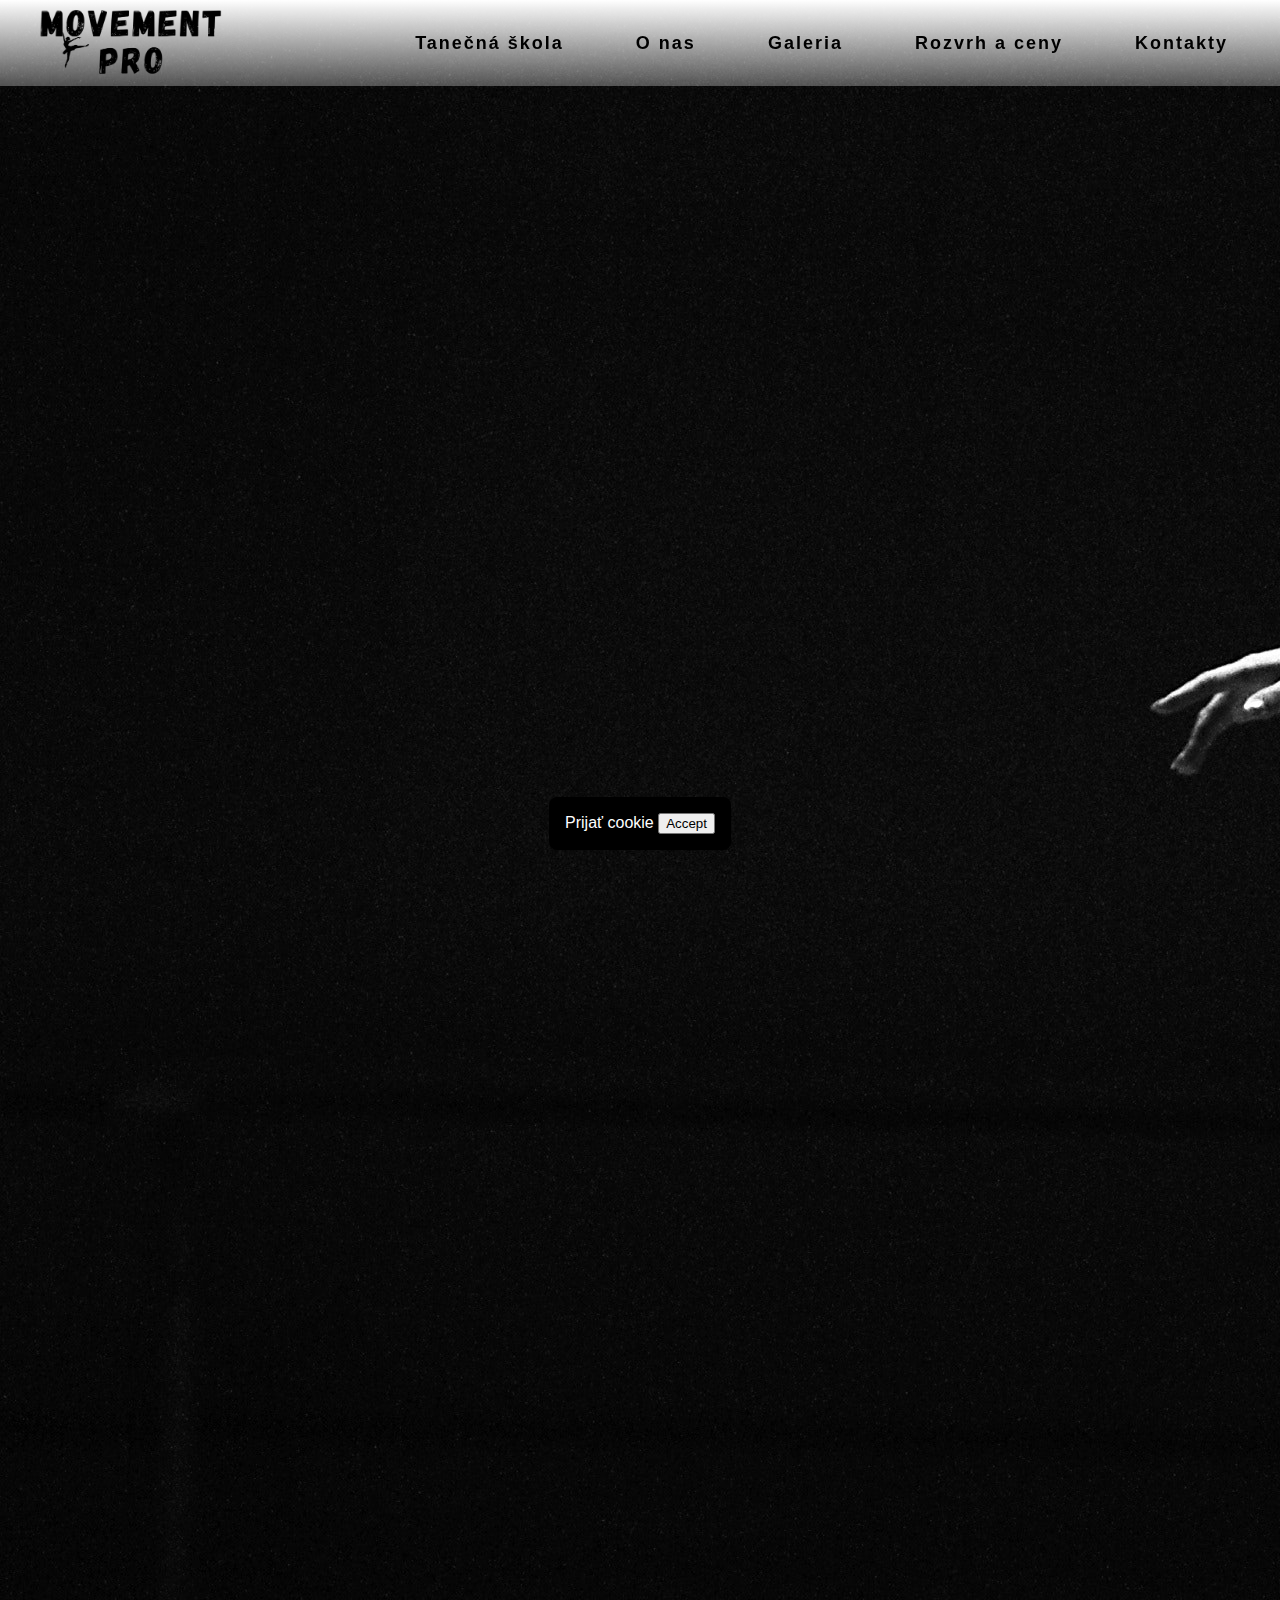
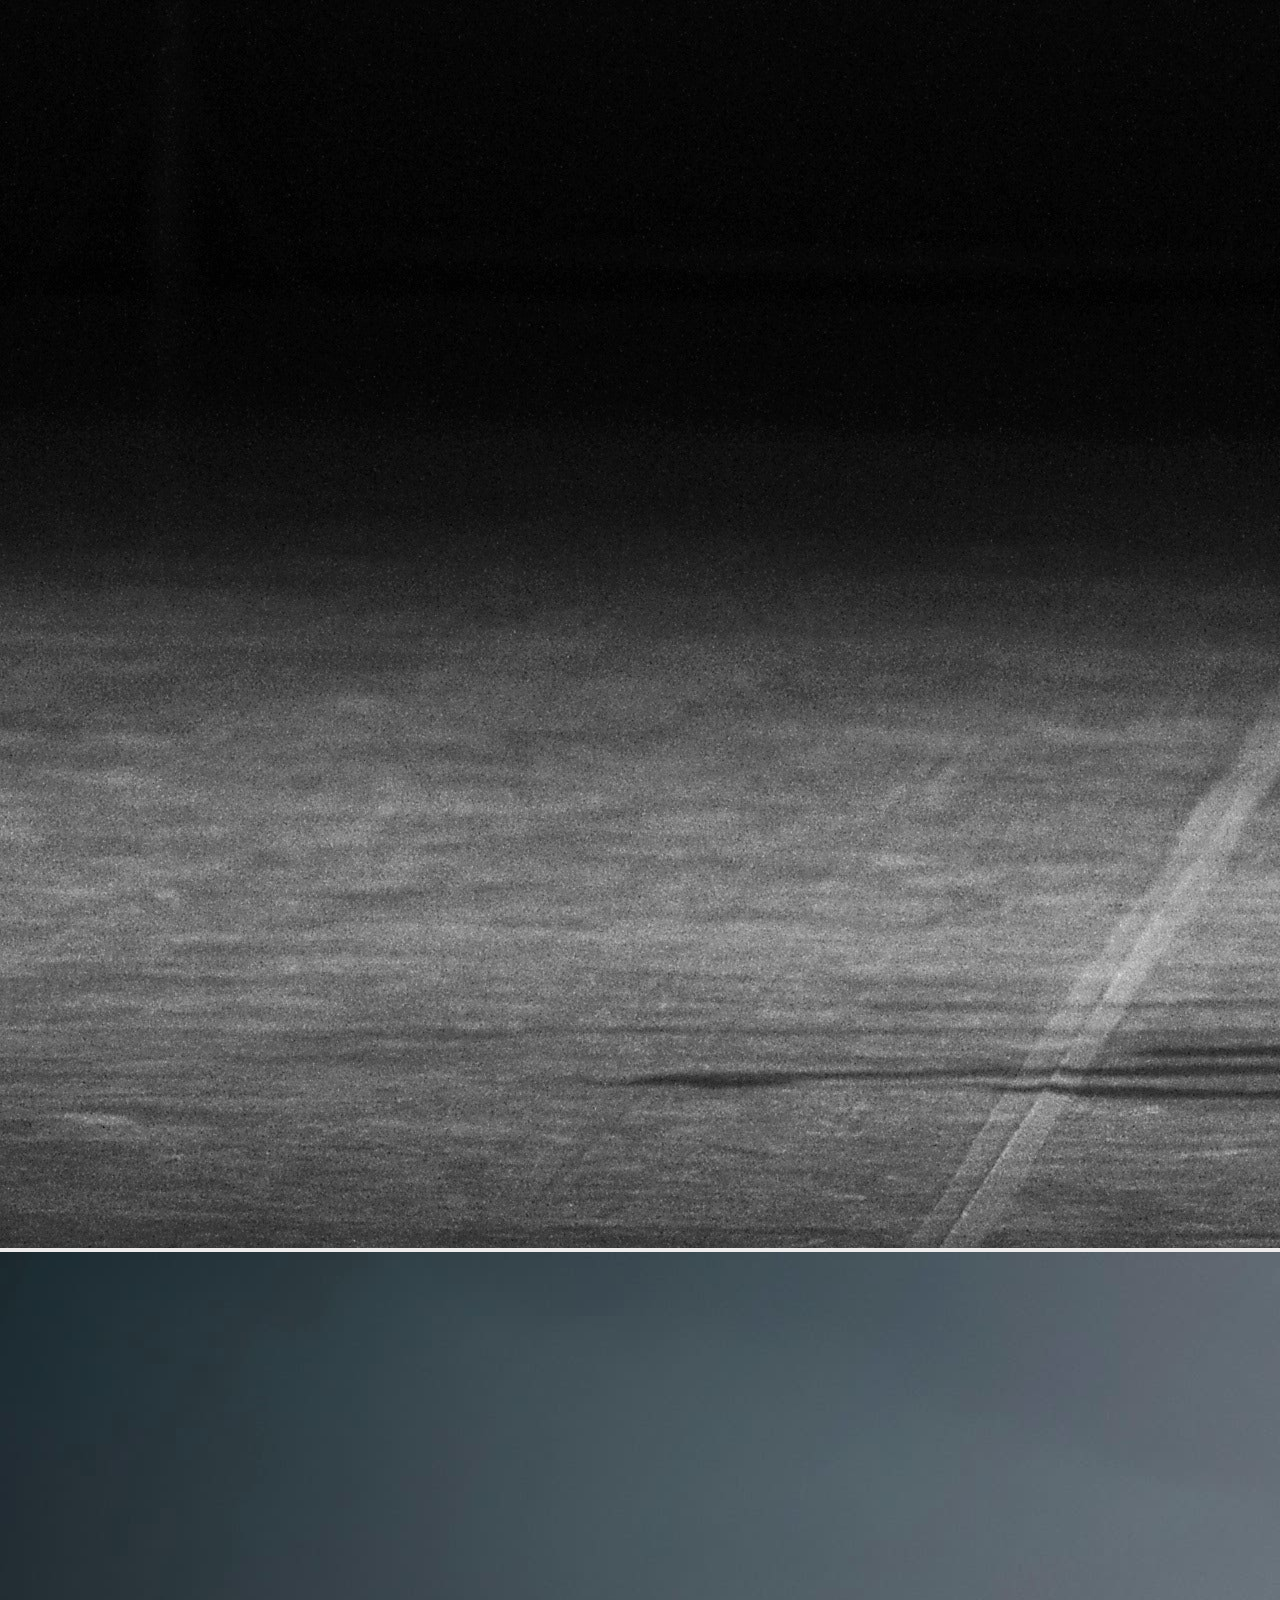
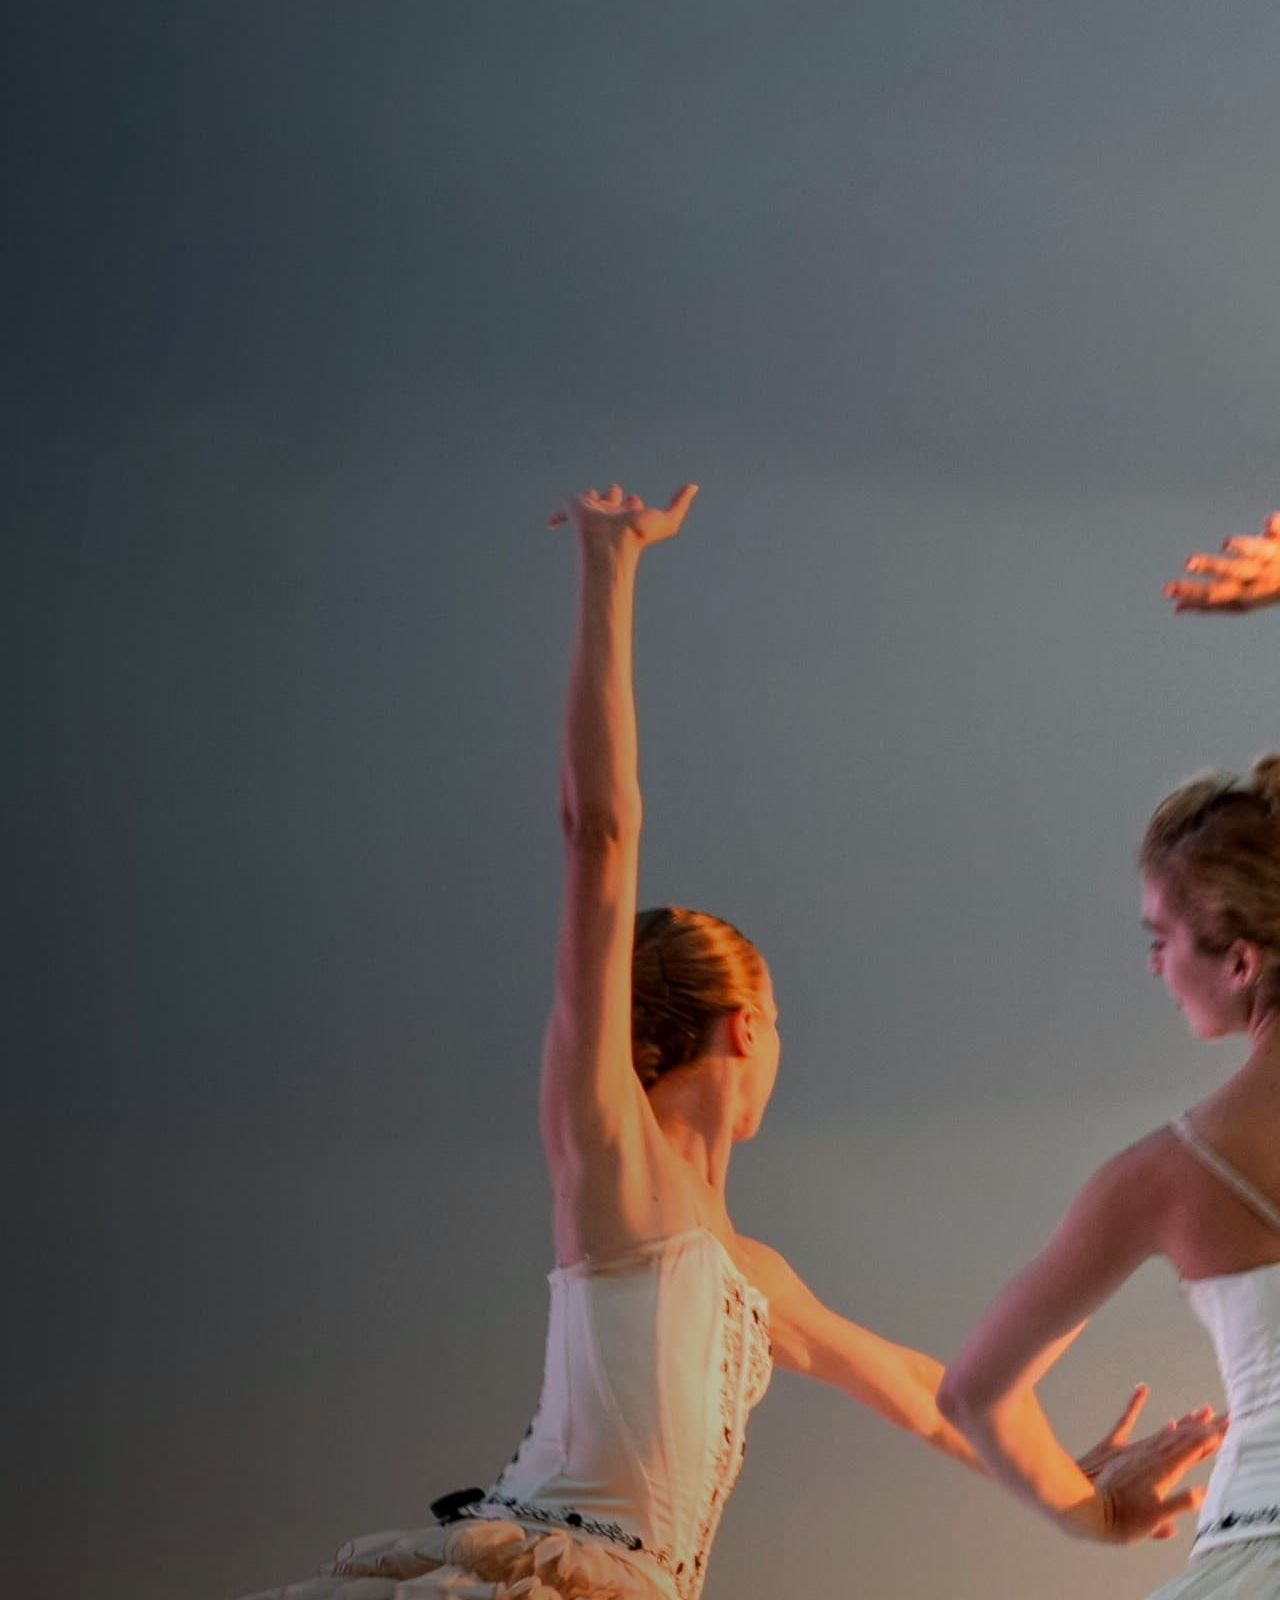
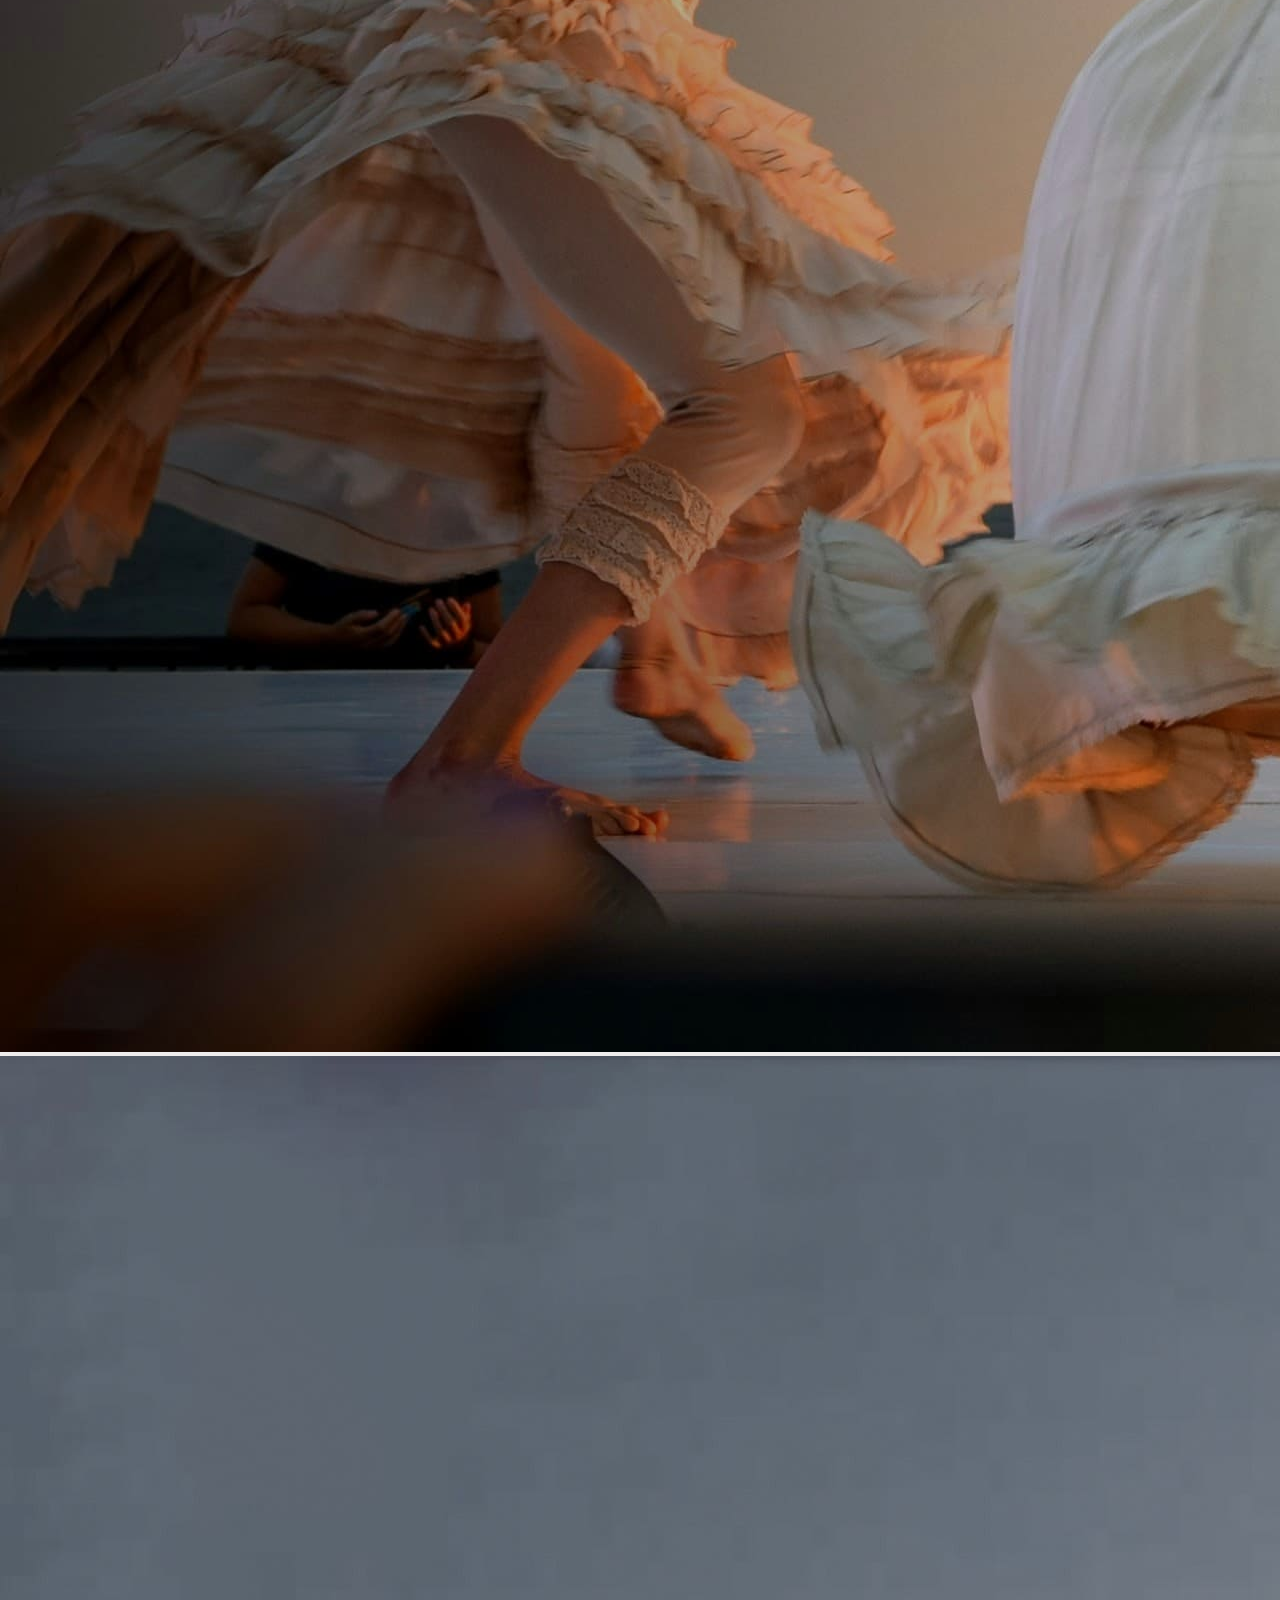
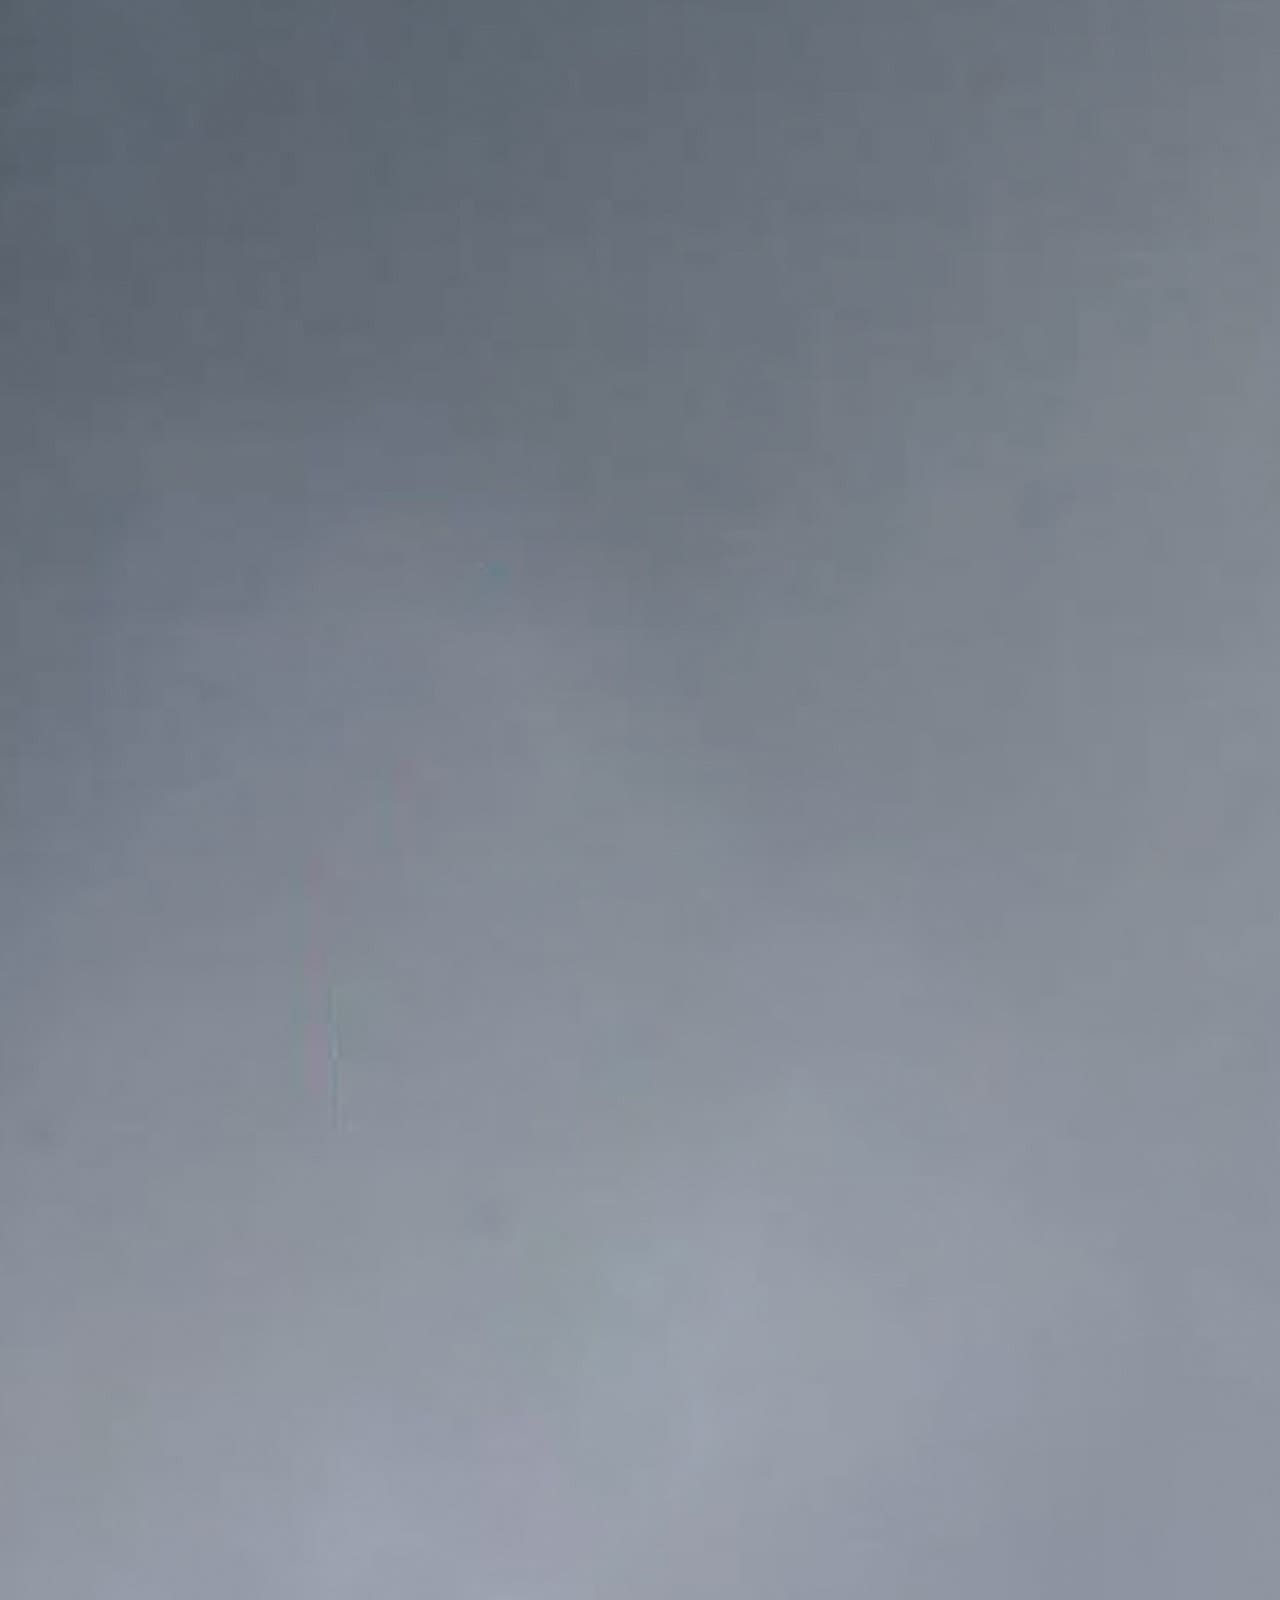
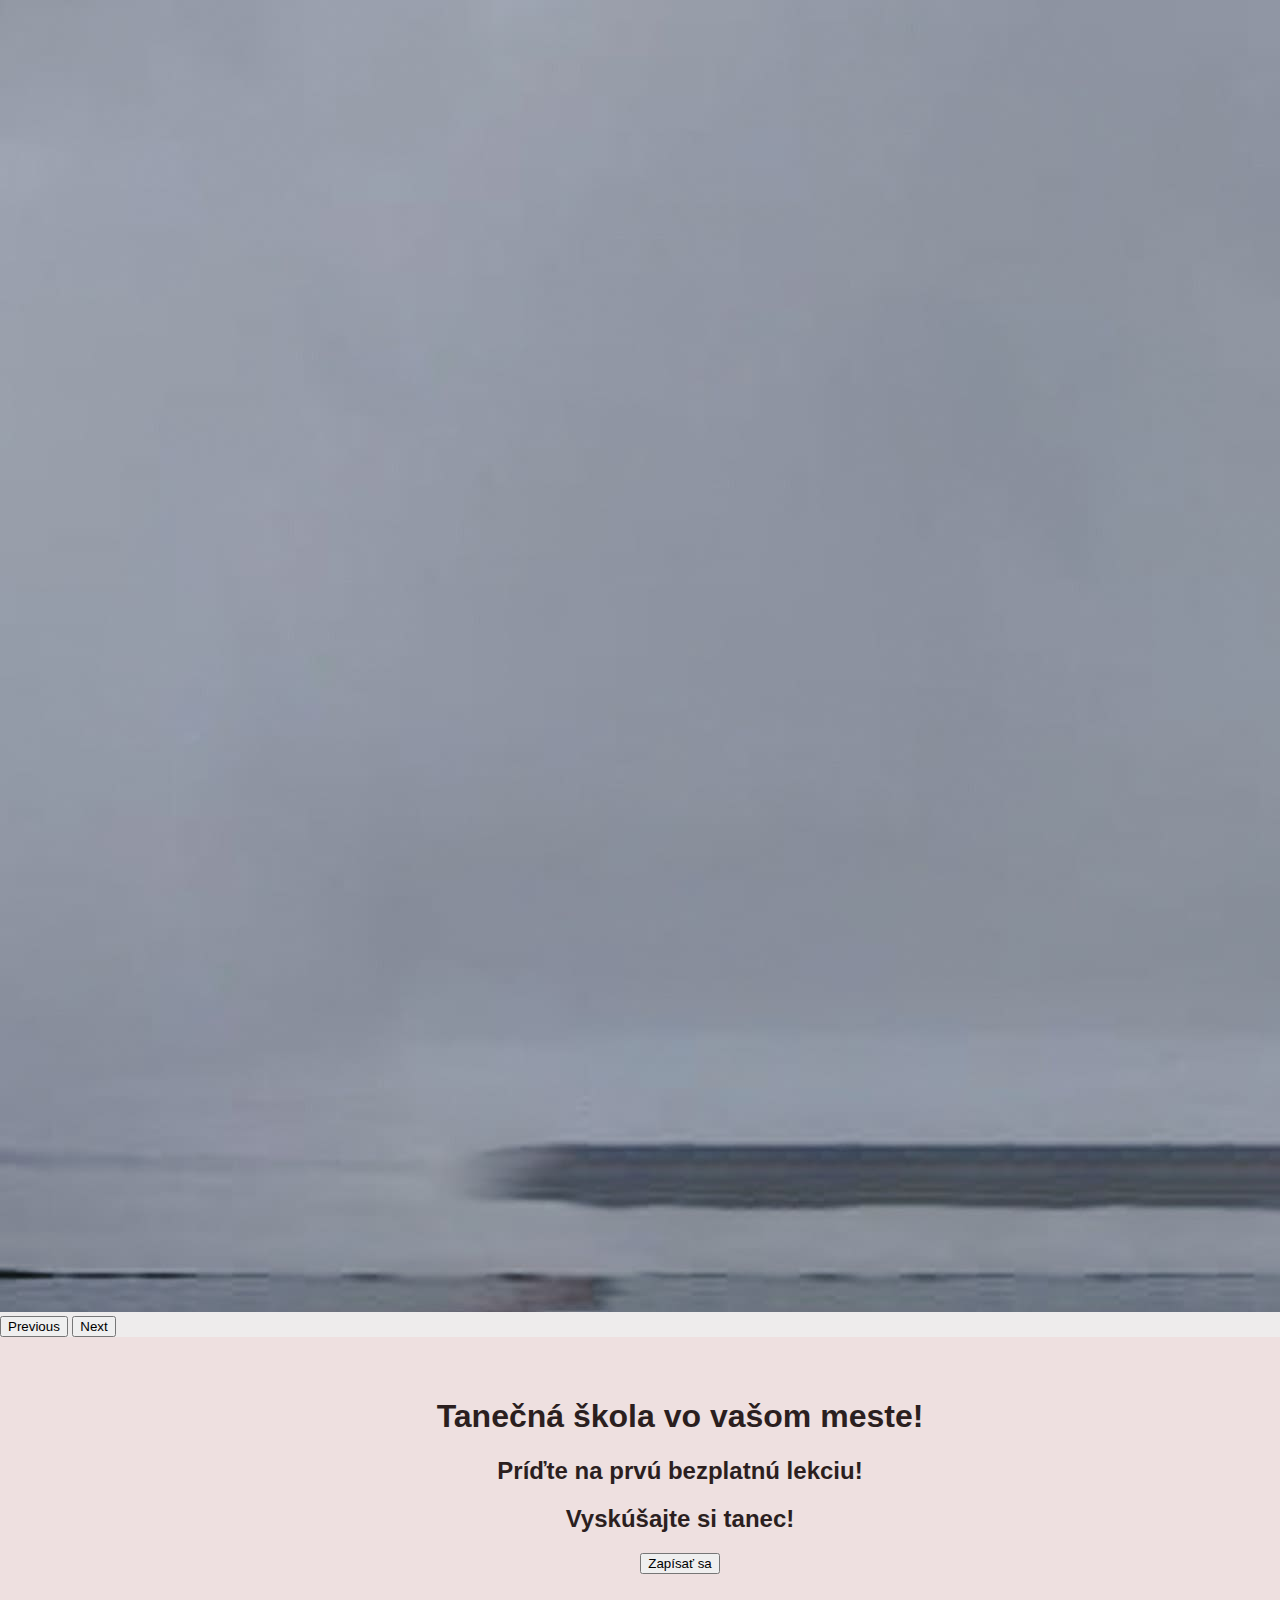
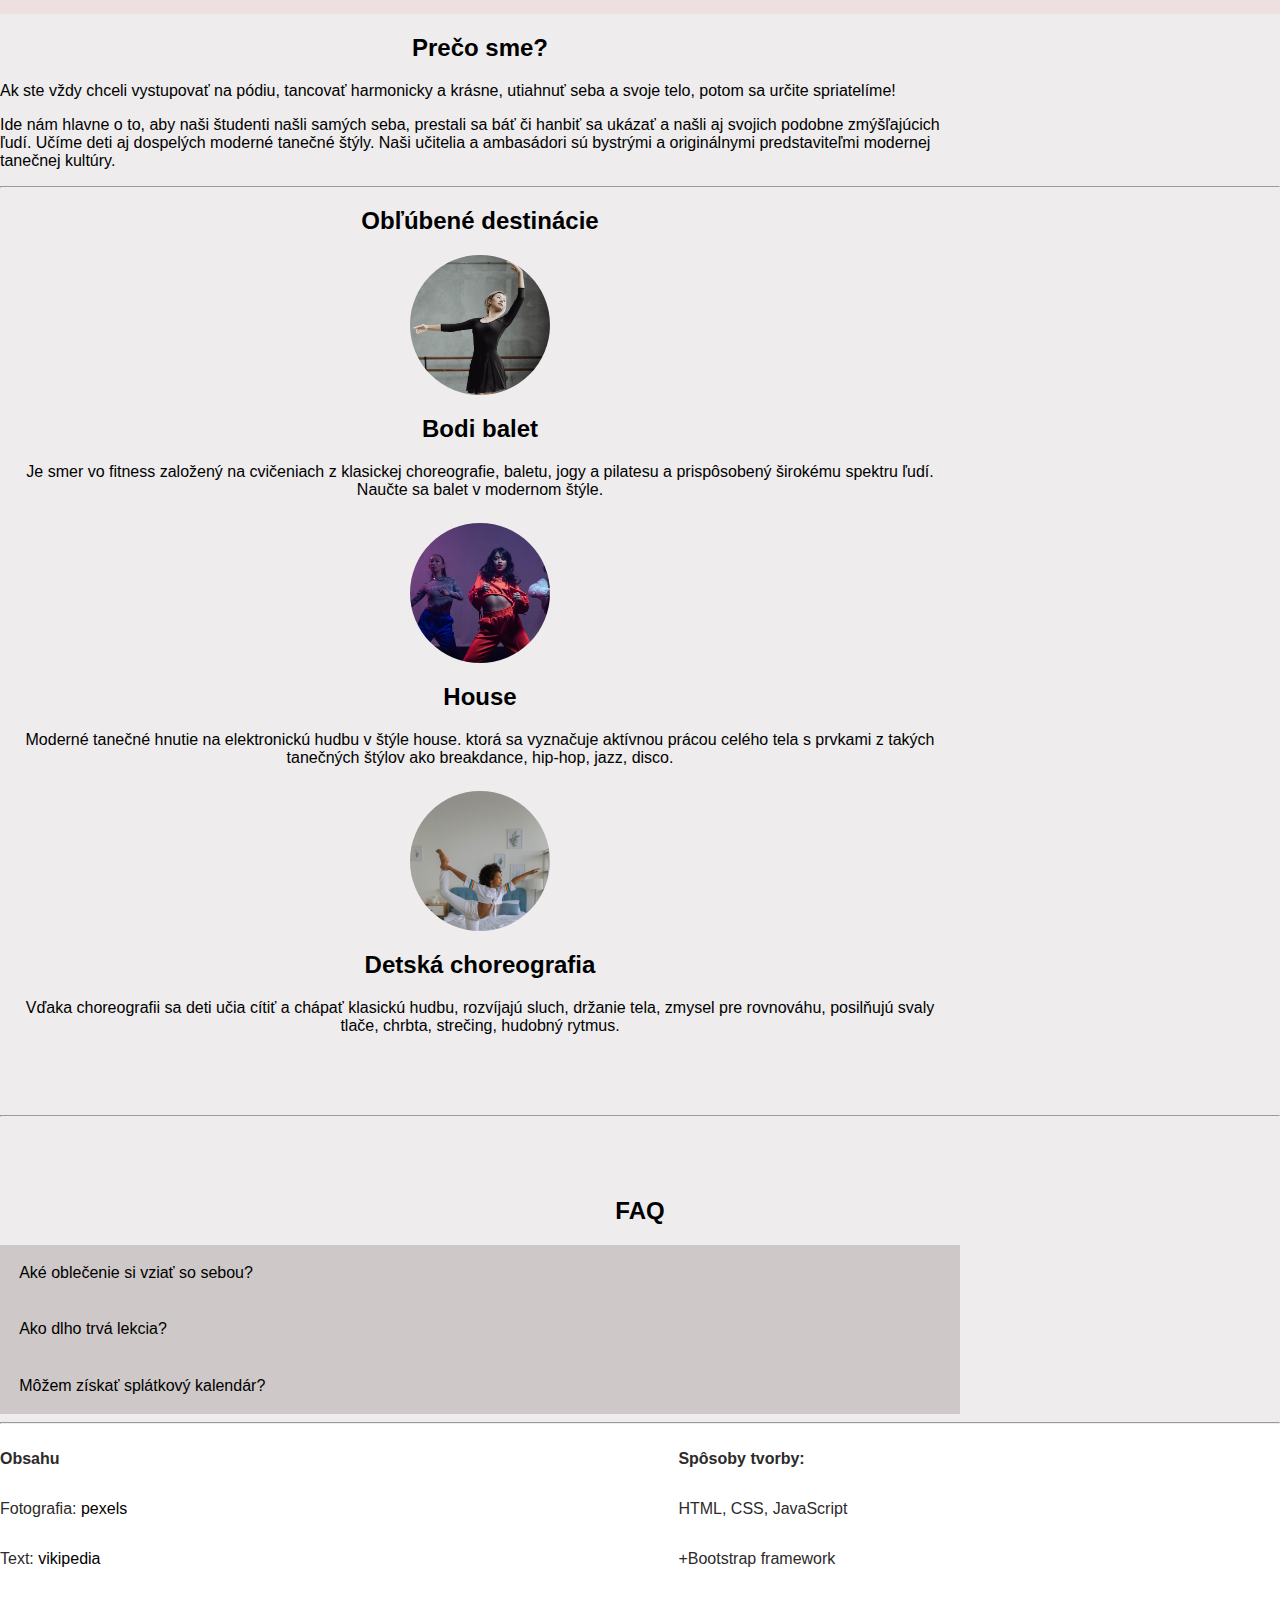
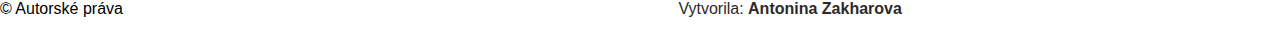
<file: index.html>
<!DOCTYPE html>
<html lang="en">

<head>
  <meta charset="UTF-8">
  <meta http-equiv="X-UA-Compatible" content="IE=edge">
  <meta name="viewport" content="width=device-width, initial-scale=1.0">
  <link rel="stylesheet" href="css/style.css">
  <link href="https://cdn.jsdelivr.net/npm/bootstrap@5.0.2/dist/css/bootstrap.min.css" rel="stylesheet" integrity="sha384-EVSTQN3/azprG1Anm3QDgpJLIm9Nao0Yz1ztcQTwFspd3yD65VohhpuuCOmLASjC" crossorigin="anonymous">
  <title>Tanecna skola</title>
</head>
<body class="body">

  <!--Menu/Hamburger-->
  <header>
  <nav class="top-menu">
    <div class="mobile-menu" id="mobile-menu">
      <input id="menu-toggle" type="checkbox" />
      <label class='menu-button-container' for="menu-toggle">
        <div class='menu-button'></div>
      </label>
      <a class="navbar-logo navbar-logo-mobile" href="index.html"><img src="img/cplogo-PhotoRoom - Copy.png" ></a>
      <ul class="menu-main-mobile">
        <li class="raw_menu"><a href="index.html">Tanečná škola</a></li>
        <li class="raw_menu"><a href="o-nas.html">O nas</a></li>
        <li class="right-item"><a href="galeria.html">Galeria</a></li>
        <li class="raw_menu"><a href="time_a_price.html">Rozvrh a ceny</a></li>
        <li class="raw_menu"><a href="kontakt.html">Kontakty</a></li>
      </ul>
    </div>
  </nav>
  </header>

  
  <main class="main">
    <!-- Caurosel -->
    <section>
      <div id="carouselExampleFade" class="carousel slide carousel-fade" data-bs-ride="carousel">
        <div class="carousel-inner">
          <div class="carousel-item active">
            <img src="img/pexels-pixabay-209948.jpg" class="d-block w-100">
          </div>
          <div class="carousel-item">
            <img src="img/pexels-tim-gouw-175658.jpg" class="d-block w-100">
          </div>
          <div class="carousel-item">
            <img src="img/pexels-yogendra-singh-1701202.jpg" class="d-block w-100">
          </div>
        </div>
        <button class="carousel-control-prev" type="button" data-bs-target="#carouselExampleFade" data-bs-slide="prev">
          <span class="carousel-control-prev-icon" aria-hidden="true"></span>
          <span class="visually-hidden">Previous</span>
        </button>
        <button class="carousel-control-next" type="button" data-bs-target="#carouselExampleFade" data-bs-slide="next">
          <span class="carousel-control-next-icon" aria-hidden="true"></span>
          <span class="visually-hidden">Next</span>
        </button>
      </div>
    </section>
    
    <section class="sel1">
      <div class="ft">
        <h1 class="h1">Tanečná škola vo vašom meste!</h1>
        <h2>Príďte na prvú bezplatnú lekciu!</h2>
        <h2>Vyskúšajte si tanec!</h2>
        <!-- Tlačidlo s preklikom na inú stránku -->
        <button type="button" id="btn" class="btn btn-secondary btn-lg">
        <!-- Alert -->
        <a href="kontakt.html" class="zapis" onclick="myFunction()">Zapísať sa</a></button>
      </div>
    </section>
    <section class="py-5 text-center container">
      <div class="col-lg-6 col-md-8 mx-auto">
        <h2 class="fw-light">Prečo sme?</h2>
        <p class="lead">Ak ste vždy chceli vystupovať na pódiu, tancovať harmonicky a krásne, utiahnuť seba a svoje telo, potom sa určite spriatelíme!</p>
        <p class="lead text-muted">Ide nám hlavne o to, aby naši študenti našli samých seba, prestali sa báť či hanbiť sa ukázať a našli aj svojich podobne zmýšľajúcich ľudí.
          Učíme deti aj dospelých moderné tanečné štýly. Naši učitelia a ambasádori sú bystrými a originálnymi predstaviteľmi modernej tanečnej kultúry.
        </p>
      </div>
    </section>
      <hr>

    <section class="py-5 text-center container">
      <div class="col-lg-6 col-md-8 mx-auto">
        <h2 class="fw-light">Obľúbené destinácie</h2>
      </div>
    </section>
      
    <div class="container marketing">
      <div class="row">
        <div class="col-lg-4">
          <div class='circle' id='content1'></div>
          <h2 class="fw-normal">Bodi balet</h2>
          <p>Je smer vo fitness založený na cvičeniach z klasickej choreografie, baletu, jogy a pilatesu a prispôsobený širokému spektru ľudí. Naučte sa balet v modernom štýle.</p>
        </div>
        <div class="col-lg-4">
          <div class='circle' id='content2'></div>
          <h2 class="fw-normal">House</h2>
          <p>Moderné tanečné hnutie na elektronickú hudbu v štýle house. ktorá sa vyznačuje aktívnou prácou celého tela s prvkami z takých tanečných štýlov ako breakdance, hip-hop, jazz, disco.</p>
        </div>
        <div class="col-lg-4">
          <div class='circle' id='content3'></div>
          <h2 class="fw-normal">Detská choreografia</h2>
          <p>Vďaka choreografii sa deti učia cítiť a chápať klasickú hudbu, rozvíjajú sluch, držanie tela, zmysel pre rovnováhu, posilňujú svaly tlače, chrbta, strečing, hudobný rytmus.</p>
        </div>
      </div>
    </div>
  <hr class="featurette-divider">

  <h2 class="fw-light">FAQ</h2> 
  <!-- Accordion -->
  <section class="py-5 text-center container">
    <div class="accordion"> 
      <div class="question">Aké oblečenie si vziať so sebou?</div> 
      <div class="answer">Akékoľvek pohodlné športové oblečenie, ale aj tenisky či tanečné topánky.</div> 
    </div> 
    <div class="accordion"> 
      <div class="question">Ako dlho trvá lekcia?</div> 
      <div class="answer">Každá lekcia trvá 60 minút.</div> 
    </div> 
    <div class="accordion"> 
      <div class="question">Môžem získať splátkový kalendár?</div> 
      <div class="answer">Platba je možná len jednorazovo, alebo rozdelená do dvoch platieb.</div> 
    </div>
  </section>
  <hr>
  <!-- kreatívny bod -->
  <div id="cookie" class="hide">
    Prijať cookie
  <button type="button" class="btn btn-light" id="cookie-btn">Accept</button>
  </div>
  </main>
  <!-- Footer -->
  <!-- FOOTER -->
  <footer class="footer">
    <div class="footer">
      <div class="textcols">
        <div class="textcols-item">
          <p> <b>Obsahu</b></p>
          <p>Fotografia: <a href="https://www.pexels.com/" class="a">pexels</a></p>
          <p>Text: <a class="a" href="https://ru.wikipedia.org/wiki/%D0%9A%D0%B0%D1%82%D0%B5%D0%B3%D0%BE%D1%80%D0%B8%D1%8F:%D0%A2%D0%B0%D0%BD%D1%86%D1%8B_%D0%BF%D0%BE_%D0%B0%D0%BB%D1%84%D0%B0%D0%B2%D0%B8%D1%82%D1%83">vikipedia</a></p>
          <p class="cope">&#169; Autorské práva</p>
        </div>
        <div class="textcols-item">
          <p> <b>Spôsoby tvorby:</b></p>
          <p>HTML, CSS, JavaScript</p>
          <p>+Bootstrap framework</p>
          <p class="niz">Vytvorila: <b> Antonina Zakharova</b></p>
        </div>
      </div>
    </div>
  </footer>
  <script src="https://cdn.jsdelivr.net/npm/bootstrap@5.0.2/dist/js/bootstrap.bundle.min.js" integrity="sha384-MrcW6ZMFYlzcLA8Nl+NtUVF0sA7MsXsP1UyJoMp4YLEuNSfAP+JcXn/tWtIaxVXM" crossorigin="anonymous"></script>
  <script src="js/ap.js"></script>
</body>

</html>
</file>
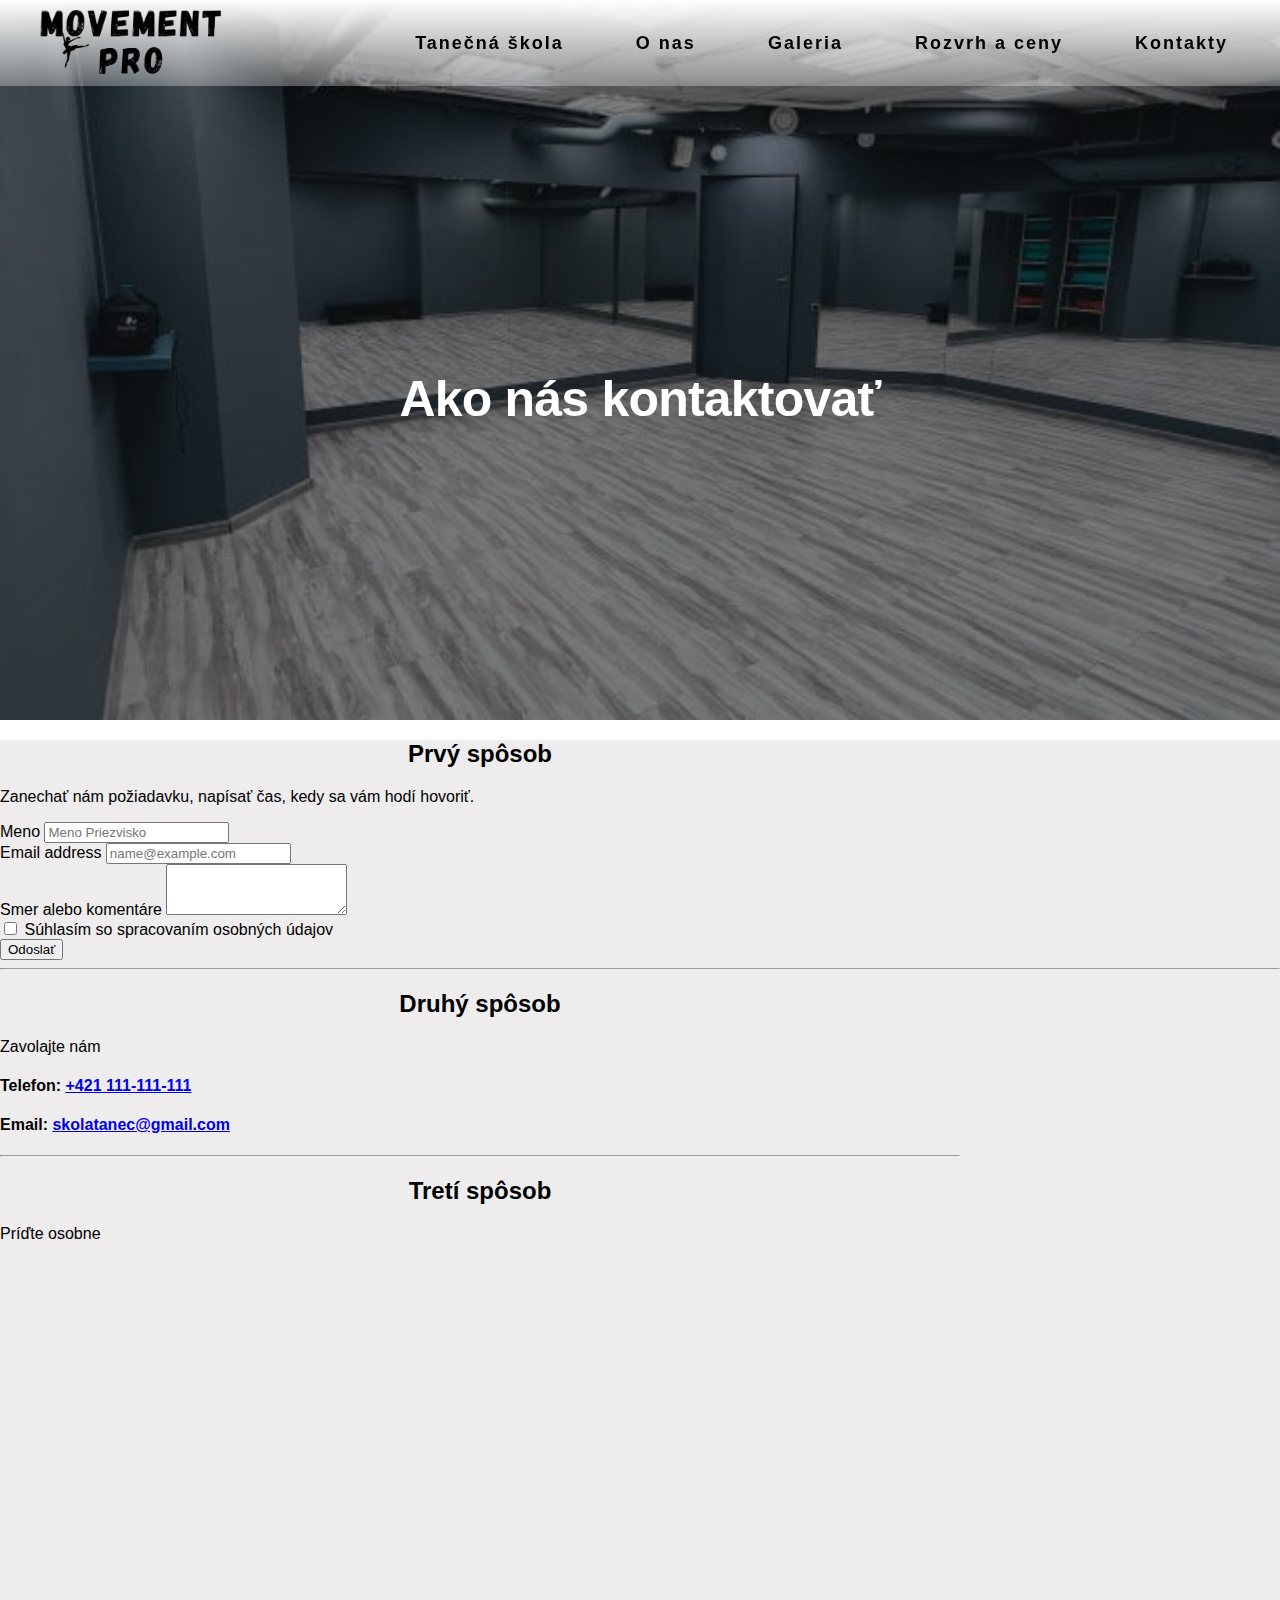
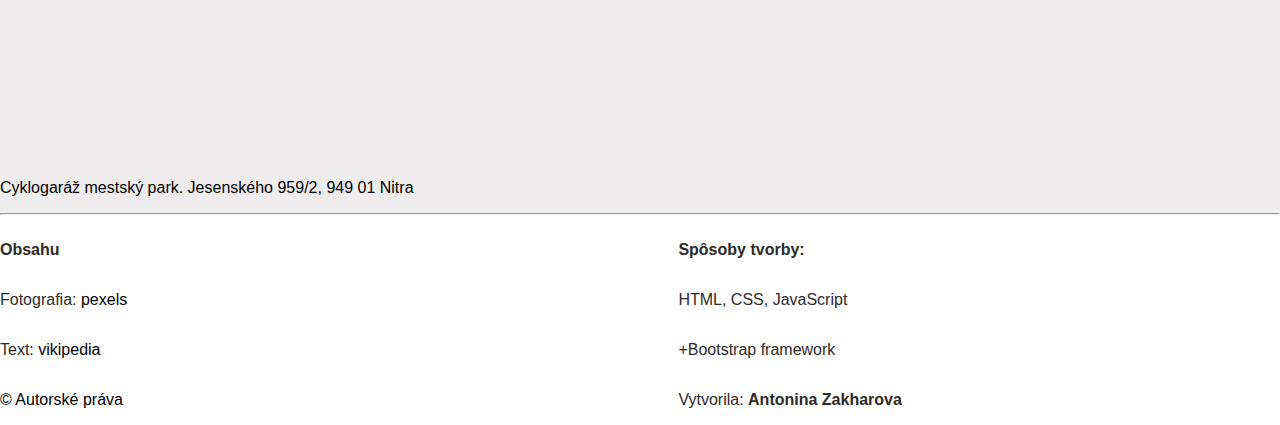
<file: kontakt.html>
<!DOCTYPE html>
<html lang="en">
<head>
    <meta charset="UTF-8">
    <meta http-equiv="X-UA-Compatible" content="IE=edge">
    <meta name="viewport" content="width=device-width, initial-scale=1.0">
    <link rel="stylesheet" href="css/style.css">
    <link href="https://cdn.jsdelivr.net/npm/bootstrap@5.0.2/dist/css/bootstrap.min.css" rel="stylesheet" integrity="sha384-EVSTQN3/azprG1Anm3QDgpJLIm9Nao0Yz1ztcQTwFspd3yD65VohhpuuCOmLASjC" crossorigin="anonymous">
    <title>Kontakty</title>
</head>
<body>
  <!--Menu-->
  <header>
    <nav class="top-menu">
      <div class="mobile-menu" id="mobile-menu">
        <input id="menu-toggle" type="checkbox" />
        <label class='menu-button-container' for="menu-toggle">
          <div class='menu-button'></div>
        </label>
        <a class="navbar-logo navbar-logo-mobile" href="index.html"><img src="img/cplogo-PhotoRoom - Copy.png" ></a>
        <ul class="menu-main-mobile">
          <li class="raw_menu"><a href="index.html">Tanečná škola</a></li>
          <li class="raw_menu"><a href="o-nas.html">O nas</a></li>
          <li class="right-item"><a href="galeria.html">Galeria</a></li>
          <li class="raw_menu"><a href="time_a_price.html">Rozvrh a ceny</a></li>
          <li class="raw_menu"><a href="kontakt.html">Kontakty</a></li>
        </ul>
      </div>
    </nav>
  </header>
    <div class="last-image">
      <div class="hero-text">
        <h1 style="font-size:50px" class="featurette-heading fw-normal lh-1">Ako nás kontaktovať</h1>
      </div>
    </div>
  <main class="main">
    <section class="py-5 text-center container">
      <div class="col-lg-6 col-md-8 mx-auto">
        <h2 class="fw-light">Prvý spôsob</h2>
        <p class="lead text-muted">Zanechať nám požiadavku, napísať čas, kedy sa vám hodí hovoriť.</p>
        </div>
    </section>

    <!-- Formulár -->
    <section class="container"> 
      <form action="">
        <div class="mb-3">
          <label for="exampleFormControlInput1" class="form-label">Meno</label>
          <input type="name" class="form-control" id="meno" placeholder="Meno Priezvisko">
        </div>
        <div class="mb-3">
          <label for="exampleFormControlInput1" class="form-label">Email address</label>
          <input type="email" class="form-control" id="email" placeholder="name@example.com">
        </div>
        <div class="mb-3">
          <label for="exampleFormControlTextarea1" class="form-label">Smer alebo komentáre</label>
          <textarea class="form-control" id="comment" rows="3"></textarea>
        </div>
        <div class="mb-3form-check">
          <input type="checkbox" id="check" class="check" />
          <label for="check" class="label">Súhlasím so spracovaním osobných údajov</label>
        </div>
        <button type="button" class="btn btn-light disabled" id="submitBtn" class="b1" value="open" onclick="JavaScript:return Validator();"><a class="a" href="thanks.html">Odoslať</a></button>
      </form>
    </section>  
    <hr>
    <section class="py-5 text-center container">
      <div class="col-lg-6 col-md-8 mx-auto">
        <h2 class="fw-light">Druhý spôsob</h2>
        <p class="lead text-muted">Zavolajte nám</p>
        <h4 class="fw-light">Telefon: <a href="tel:+42195011111">+421 111-111-111</a></h4>
        <h4 class="fw-light">Email: <a href="mailto:example@gmail.com">skolatanec@gmail.com</a></h4>
        <hr>
        <h2 class="fw-light">Tretí spôsob</h2>
        <p class="lead text-muted">Príďte osobne</p>
      </div>
      <div class="row featurette">
        <tr> 
          <td class="leftcol"><iframe src="https://www.google.com/maps/embed?pb=!1m18!1m12!1m3!1d1880.646831484527!2d18.085675157205507!3d48.3204370313109!2m3!1f0!2f0!3f0!3m2!1i1024!2i768!4f13.1!3m3!1m2!1s0x476b3fc127a716dd%3A0x4c4e9ab052c49ed9!2zQ3lrbG9nYXLDocW-IG1lc3Rza8O9IHBhcms!5e0!3m2!1sen!2ssk!4v1669409409490!5m2!1sen!2ssk" width="200px" height="500px" style="border:0;" allowfullscreen="" loading="lazy" referrerpolicy="no-referrer-when-downgrade"></iframe>
        </tr>
        <p class="lead">Cyklogaráž mestský park. Jesenského 959/2, 949 01 Nitra</p>
      </div>
    </section>
    <hr>
  </main>
  <!-- FOOTER -->
  <footer class="footer">
    
    <div class="footer">
      
      <div class="textcols">
        <div class="textcols-item">
          <p> <b>Obsahu</b></p>
          <p>Fotografia: <a href="https://www.pexels.com/" class="a">pexels</a></p>
          <p>Text: <a class="a" href="https://ru.wikipedia.org/wiki/%D0%9A%D0%B0%D1%82%D0%B5%D0%B3%D0%BE%D1%80%D0%B8%D1%8F:%D0%A2%D0%B0%D0%BD%D1%86%D1%8B_%D0%BF%D0%BE_%D0%B0%D0%BB%D1%84%D0%B0%D0%B2%D0%B8%D1%82%D1%83">vikipedia</a></p>
          <p class="cope">&#169; Autorské práva</p>
        </div>
        <div class="textcols-item">
          <p> <b>Spôsoby tvorby:</b></p>
          <p>HTML, CSS, JavaScript</p>
          <p>+Bootstrap framework</p>
          <p class="niz">Vytvorila: <b> Antonina Zakharova</b></p>
        </div>
      </div>
    </div>
  </footer>
  <script src="https://cdn.jsdelivr.net/npm/bootstrap@5.0.2/dist/js/bootstrap.bundle.min.js" integrity="sha384-MrcW6ZMFYlzcLA8Nl+NtUVF0sA7MsXsP1UyJoMp4YLEuNSfAP+JcXn/tWtIaxVXM" crossorigin="anonymous"></script>
  <script src="js/form.js"></script>
  
</body>
</html>
</file>
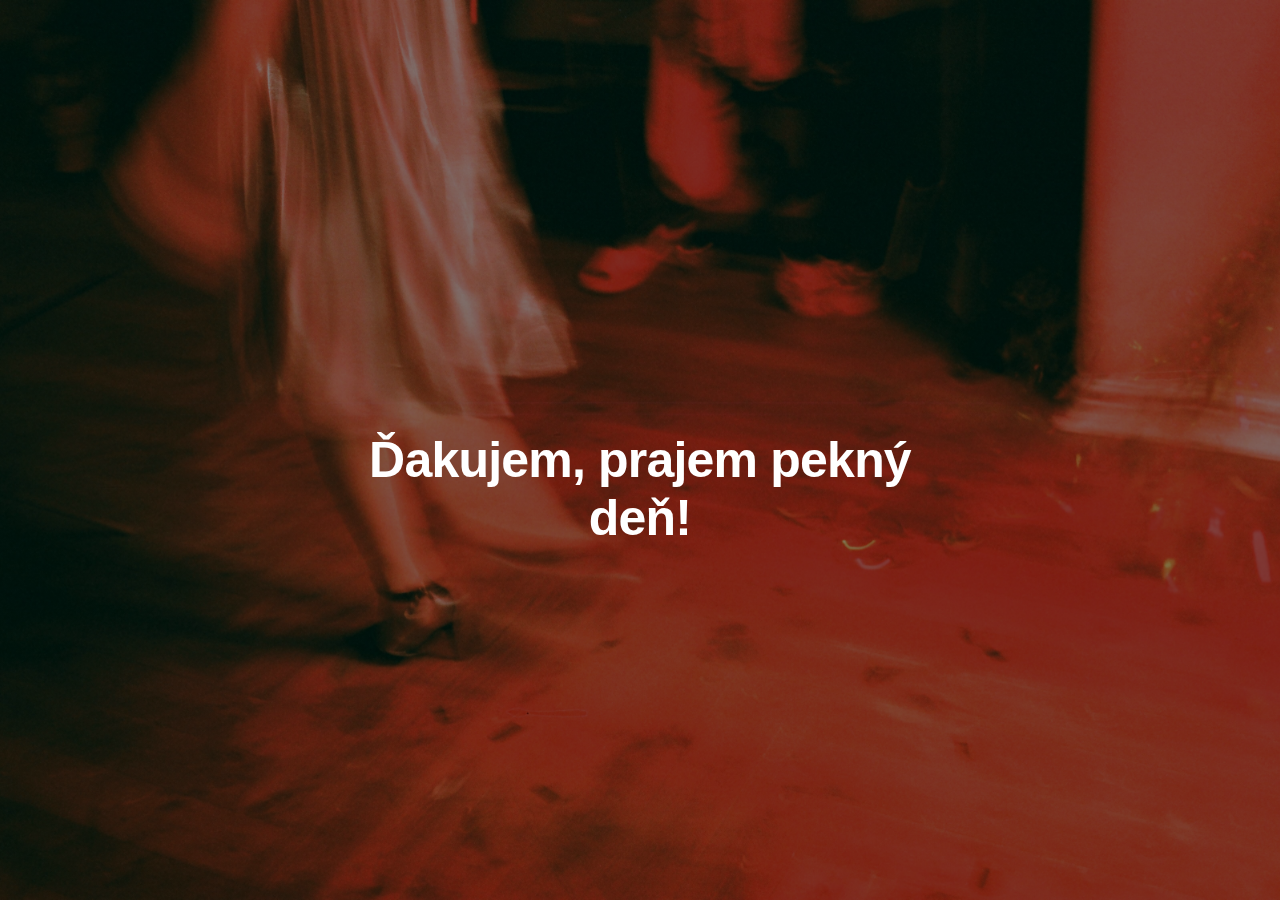
<file: thanks.html>
<!DOCTYPE html>
<html lang="en">
<head>
    <meta charset="UTF-8">
    <meta http-equiv="X-UA-Compatible" content="IE=edge">
    <meta name="viewport" content="width=device-width, initial-scale=1.0">
    <link rel="stylesheet" href="css/style.css">
    <title>Thanks</title>
</head>
<body>
    <div class="thank-image">
        <div class="hero-text">
          <h1 style="font-size:50px" class="featurette-heading fw-normal lh-1">Ďakujem, prajem pekný deň!</h1>
        </div>
      </div>
</body>
</html>
</file>
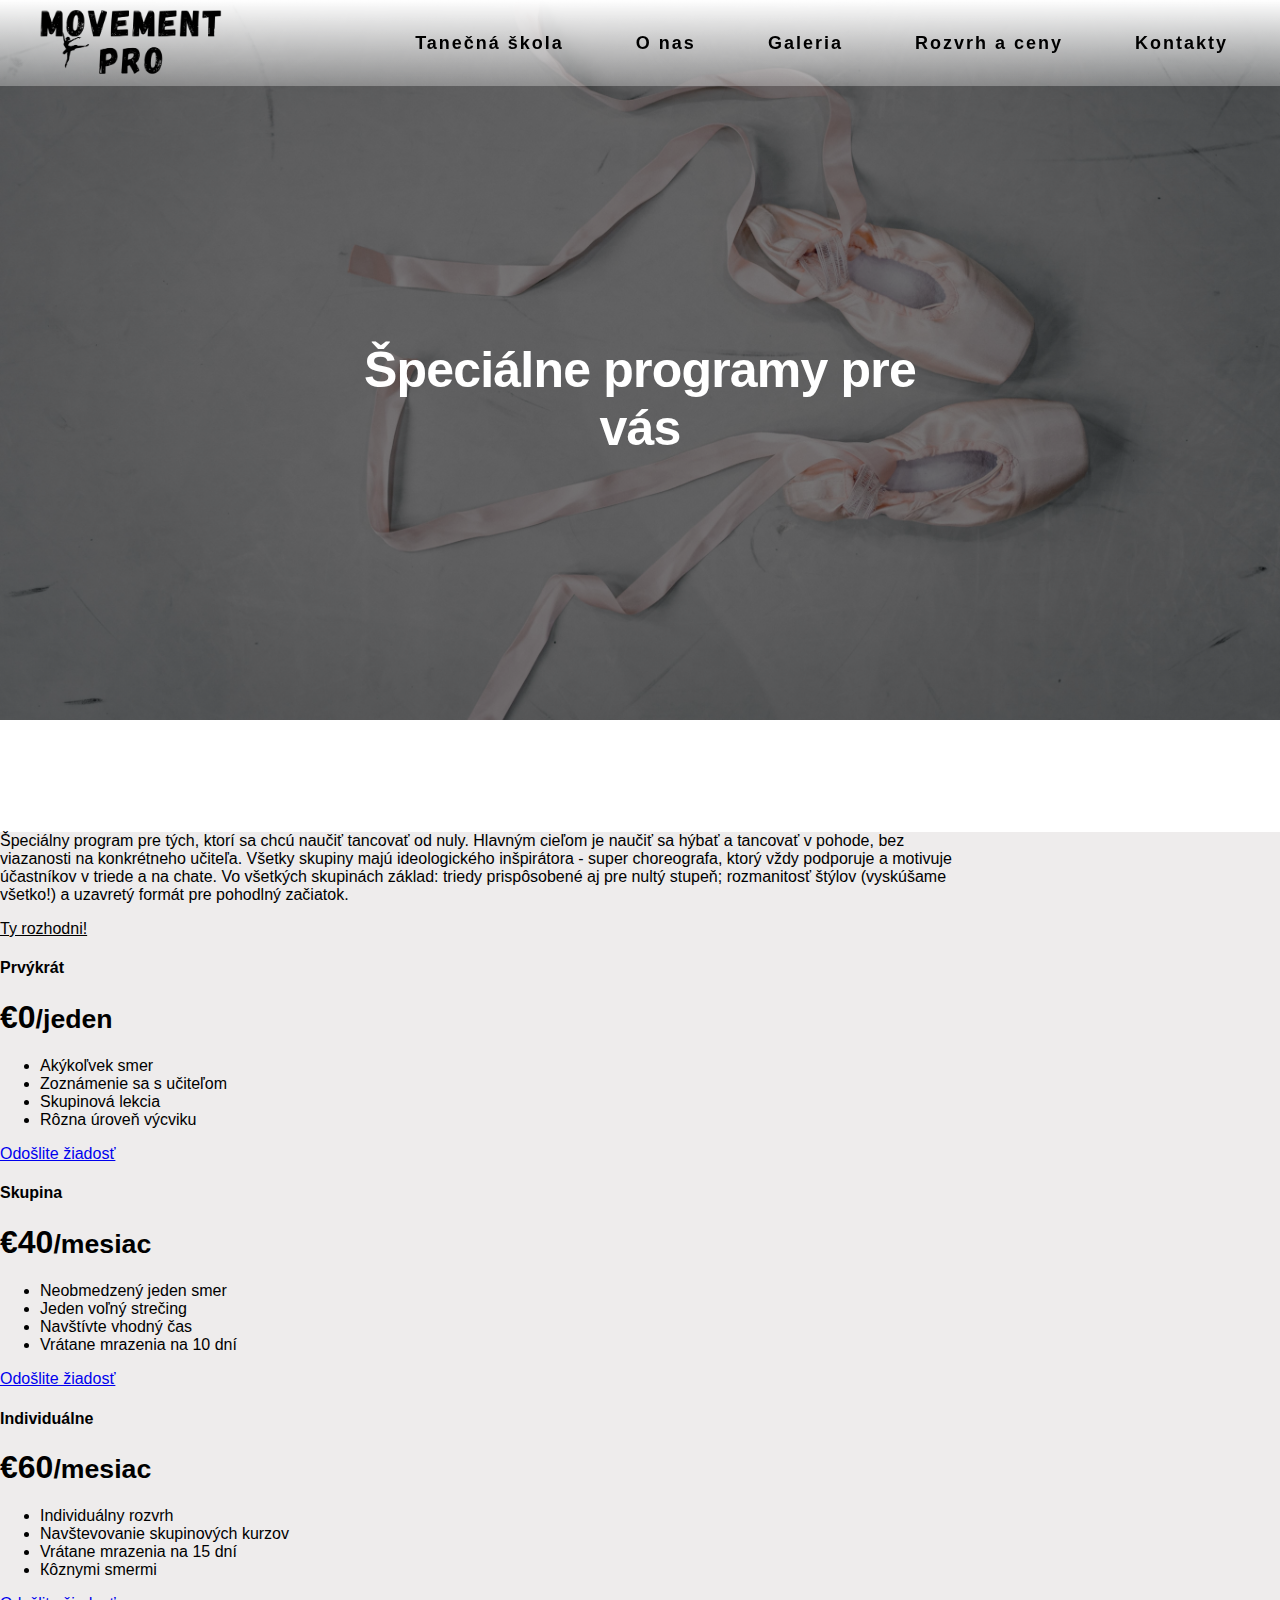
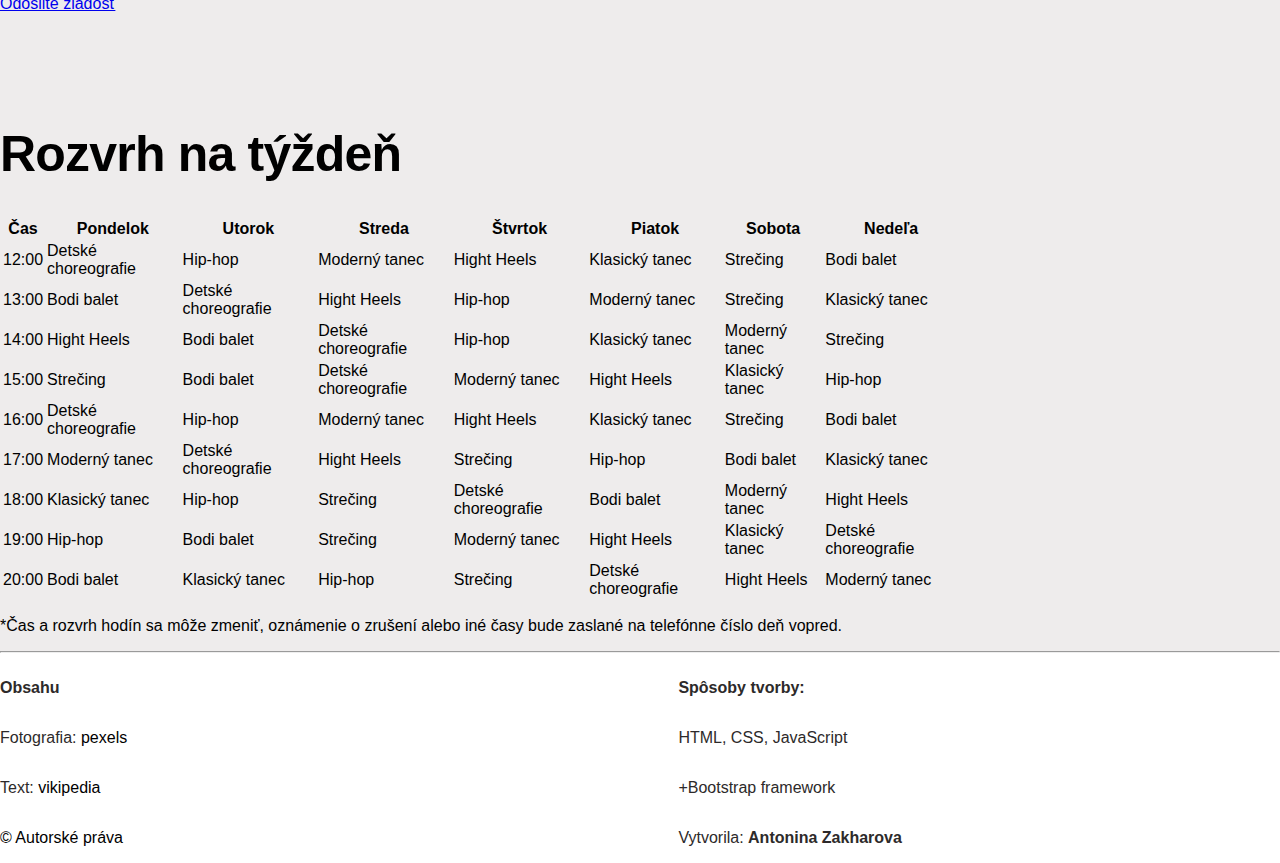
<file: time_a_price.html>
<!DOCTYPE html>
<html lang="en">
<head>
    <meta charset="UTF-8">
    <meta http-equiv="X-UA-Compatible" content="IE=edge">
    <meta name="viewport" content="width=device-width, initial-scale=1.0">
    <link rel="stylesheet" href="css/style.css">
    <link href="https://cdn.jsdelivr.net/npm/bootstrap@5.0.2/dist/css/bootstrap.min.css" rel="stylesheet" integrity="sha384-EVSTQN3/azprG1Anm3QDgpJLIm9Nao0Yz1ztcQTwFspd3yD65VohhpuuCOmLASjC" crossorigin="anonymous">
    <title>Rozvrh a ceny</title>
</head>
<body class="pricebody">
  <!--Menu-->
  <header>
    <nav class="top-menu">
      <div class="mobile-menu" id="mobile-menu">
        <input id="menu-toggle" type="checkbox" />
        <label class='menu-button-container' for="menu-toggle">
          <div class='menu-button'></div>
        </label>
        <a class="navbar-logo navbar-logo-mobile" href="index.html"><img src="img/cplogo-PhotoRoom - Copy.png"></a>
        <ul class="menu-main-mobile">
          <li class="raw_menu"><a href="index.html">Tanečná škola</a></li>
          <li class="raw_menu"><a href="o-nas.html">O nas</a></li>
          <li class="right-item"><a href="galeria.html">Galeria</a></li>
          <li class="raw_menu"><a href="time_a_price.html">Rozvrh a ceny</a></li>
          <li class="raw_menu"><a href="kontakt.html">Kontakty</a></li>
        </ul>
      </div>
    </nav>
  </header>
    <div class="price-image">
      <div class="hero-text">
        <h1 style="font-size:50px" class="featurette-heading fw-normal lh-1">Špeciálne programy pre vás</h1>
      </div>
    </div>
  <main class="main">
    <section class="py-5 text-center container">
      <h1 class="featurette-heading fw-normal lh-1"></h1>
      <p class="lead text-muted">Špeciálny program pre tých, ktorí sa chcú naučiť tancovať od nuly. Hlavným cieľom je naučiť sa hýbať a tancovať v pohode, bez viazanosti na konkrétneho učiteľa. Všetky skupiny majú ideologického inšpirátora - super choreografa, ktorý vždy podporuje a motivuje účastníkov v triede a na chate. Vo všetkých skupinách základ: triedy prispôsobené aj pre nultý stupeň; rozmanitosť štýlov (vyskúšame všetko!) a uzavretý formát pre pohodlný začiatok.</p>
      <p class="lead text"><u>Ty rozhodni!</u></p>
    </section>
    <section>
      <div class="container">
        <div class="row row-cols-1 row-cols-md-3 mb-3 text-center">
          <div class="col">
            <div class="card mb-4 rounded-3 shadow-sm">
              <div class="card-header py-3">
                <h4 class="my-0 fw-normal">Prvýkrát</h4>
              </div>
              <div class="card-body">
                <h1 class="card-title pricing-card-title">€0<small class="text-muted fw-light">/jeden</small></h1>
                <ul class="list-unstyled mt-3 mb-4">
                  <li>Akýkoľvek smer</li>
                  <li>Zoznámenie sa s učiteľom</li>
                  <li>Skupinová lekcia</li>
                  <li>Rôzna úroveň výcviku</li>
                </ul>
                <a class="w-100 btn btn-lg btn-outline-primary" href="kontakt.html" role="button">Odošlite žiadosť</a>
              </div>
            </div>
          </div>
          <div class="col">
            <div class="card mb-4 rounded-3 shadow-sm">
              <div class="card-header py-3">
                <h4 class="my-0 fw-normal">Skupina</h4>
              </div>
              <div class="card-body">
                <h1 class="card-title pricing-card-title">€40<small class="text-muted fw-light">/mesiac</small></h1>
                <ul class="list-unstyled mt-3 mb-4">
                  <li>Neobmedzený jeden smer</li>
                  <li>Jeden voľný strečing</li>
                  <li>Navštívte vhodný čas</li>
                  <li>Vrátane mrazenia na 10 dní</li>
                </ul>
                <a class="w-100 btn btn-lg btn-outline-primary" href="kontakt.html" role="button">Odošlite žiadosť</a>
              </div>
            </div>
          </div>
          <div class="col">
            <div class="card mb-4 rounded-3 shadow-sm border-primary">
              <div class="card-header py-3 text-bg-primary border-primary">
                <h4 class="my-0 fw-normal">Individuálne</h4>
              </div>
              <div class="card-body">
                <h1 class="card-title pricing-card-title">€60<small class="text-muted fw-light">/mesiac</small></h1>
                <ul class="list-unstyled mt-3 mb-4">
                  <li>Individuálny rozvrh</li>
                  <li>Navštevovanie skupinových kurzov</li>
                  <li>Vrátane mrazenia na 15 dní</li>
                  <li>Кôznymi smermi</li>
                </ul>
                <a class="w-100 btn btn-lg btn-primary" href="kontakt.html" role="button">Odošlite žiadosť</a>
                <!-- <button type="button" class="w-100 btn btn-lg btn-primary">Odošlite žiadosť</button> -->
              </div>
            </div>
          </div>
        </div>
      </div>
      <!-- Tabuľka -->
    <section>
      <div class="container">
        <h1 class="featurette-heading fw-normal lh-1">Rozvrh na týždeň</h1>
        <div style="overflow-x:auto;">
          <table class="table table-striped-columns">
            <thead>
              <tr class="table-dark">
                <th scope="col">Čas</th>
                <th scope="col">Pondelok</th>
                <th scope="col">Utorok</th>
                <th scope="col">Streda</th>
                <th scope="col">Štvrtok</th>
                <th scope="col">Piatok</th>
                <th scope="col">Sobota</th>
                <th scope="col">Nedeľa</th>
              </tr>
            </thead>
            <tbody>
              <tr class="table-secondary">
                <td>12:00</td>
                <td>Detské choreografie</td>
                <td>Hip-hop</td>
                <td>Moderný tanec</td>
                <td>Hight Heels</td>
                <td>Klasický tanec</td>
                <td>Strečing</td>
                <td>Bodi balet</td>
              </tr>
              <tr class="table-secondary">
                <td>13:00</td>
                <td>Bodi balet</td>
                <td>Detské choreografie</td>           
                <td>Hight Heels</td>
                <td>Hip-hop</td>
                <td>Moderný tanec</td>
                <td>Strečing</td>
                <td>Klasický tanec</td>
              </tr>
              <tr class="table-secondary">
                <td>14:00</td>
                <td>Hight Heels</td>
                <td>Bodi balet</td>
                <td>Detské choreografie</td>
                <td>Hip-hop</td>
                <td>Klasický tanec</td>
                <td>Moderný tanec</td>                  
                <td>Strečing</td>
              </tr>
              <tr class="table-secondary">
                <td>15:00</td>
                <td>Strečing</td>
                <td>Bodi balet</td>
                <td>Detské choreografie</td>                 
                <td>Moderný tanec</td>
                <td>Hight Heels</td>
                <td>Klasický tanec</td>
                <td>Hip-hop</td> 
              </tr>
              <tr class="table-secondary">
                <td>16:00</td>
                <td>Detské choreografie</td>
                <td>Hip-hop</td>
                <td>Moderný tanec</td>
                <td>Hight Heels</td>
                <td>Klasický tanec</td>
                <td>Strečing</td>
                <td>Bodi balet</td>
              </tr>
              <tr class="table-secondary">
                <td>17:00</td>
                <td>Moderný tanec</td>
                <td>Detské choreografie</td>
                <td>Hight Heels</td>
                <td>Strečing</td>
                <td>Hip-hop</td>
                <td>Bodi balet</td>
                <td>Klasický tanec</td>
              </tr>
              <tr class="table-secondary">
                <td>18:00</td>
                <td>Klasický tanec</td>
                <td>Hip-hop</td>
                <td>Strečing</td>
                <td>Detské choreografie</td>
                <td>Bodi balet</td>
                <td>Moderný tanec</td>
                <td>Hight Heels</td>
              </tr>
              <tr class="table-secondary">
                <td>19:00</td>
                <td>Hip-hop</td>
                <td>Bodi balet</td>
                <td>Strečing</td>           
                <td>Moderný tanec</td>
                <td>Hight Heels</td>
                <td>Klasický tanec</td>
                <td>Detské choreografie</td>
              </tr>
              <tr class="table-secondary">
                <td>20:00</td>
                <td>Bodi balet</td>
                <td>Klasický tanec</td>
                <td>Hip-hop</td>
                <td>Strečing</td>
                <td>Detské choreografie</td>
                <td>Hight Heels</td>
                <td>Moderný tanec</td>              
              </tr>
            </tbody>
          </table>
       </div>
        <p>*Čas a rozvrh hodín sa môže zmeniť, oznámenie o zrušení alebo iné časy bude zaslané na telefónne číslo deň vopred.</p>
      </div>
    </section>
    <hr>
  </main>
  <!-- FOOTER -->
  <footer class="footer">
    <div class="footer">
      <div class="textcols">
        <div class="textcols-item">
          <p> <b>Obsahu</b></p>
          <p>Fotografia: <a href="https://www.pexels.com/" class="a">pexels</a></p>
          <p>Text: <a class="a" href="https://ru.wikipedia.org/wiki/%D0%9A%D0%B0%D1%82%D0%B5%D0%B3%D0%BE%D1%80%D0%B8%D1%8F:%D0%A2%D0%B0%D0%BD%D1%86%D1%8B_%D0%BF%D0%BE_%D0%B0%D0%BB%D1%84%D0%B0%D0%B2%D0%B8%D1%82%D1%83">vikipedia</a></p>
          <p class="cope">&#169; Autorské práva</p>
        </div>
        <div class="textcols-item">
          <p> <b>Spôsoby tvorby:</b></p>
          <p>HTML, CSS, JavaScript</p>
          <p>+Bootstrap framework</p>
          <p class="niz">Vytvorila: <b> Antonina Zakharova</b></p>
        </div>
      </div>
    </div>
  </footer>
  <script src="https://cdn.jsdelivr.net/npm/bootstrap@5.0.2/dist/js/bootstrap.bundle.min.js" integrity="sha384-MrcW6ZMFYlzcLA8Nl+NtUVF0sA7MsXsP1UyJoMp4YLEuNSfAP+JcXn/tWtIaxVXM" crossorigin="anonymous"></script>
  <script src="https://cdn.jsdelivr.net/npm/@popperjs/core@2.9.2/dist/umd/popper.min.js" integrity="sha384-IQsoLXl5PILFhosVNubq5LC7Qb9DXgDA9i+tQ8Zj3iwWAwPtgFTxbJ8NT4GN1R8p" crossorigin="anonymous"></script>
  <script src="https://cdn.jsdelivr.net/npm/bootstrap@5.0.2/dist/js/bootstrap.min.js" integrity="sha384-cVKIPhGWiC2Al4u+LWgxfKTRIcfu0JTxR+EQDz/bgldoEyl4H0zUF0QKbrJ0EcQF" crossorigin="anonymous"></script>
  <script src="js/ap.js"></script>  
</body>
</html>
</file>
<file: css/style.css>
.body{
  background-color: #eae7e7;
  font-family: 'Segoe UI', Tahoma, Geneva, Verdana, sans-serif;
  margin-left: auto;
  margin-top: auto;
  margin-right: auto;
  background-image: linear-gradient(180deg, #eee, #fff 100px, #fff);
}
.main{
  background-color: #eeecec;
}

/* Menu + mobail */
@import url('https://fonts.googleapis.com/css?family=Arimo');
.top-menu {
  position: fixed;
  background: linear-gradient(rgba(255,255,255,1), rgba(255,255,255,.3));
  width: 100%;
  z-index: 10;
}
.navbar-logo img {
  width: auto;
  height: 70px;
}
.mobile-menu {
  display: block;
  padding: 0px 16px;
}

#menu-toggle:checked + .menu-button-container .menu-button::before {
  margin-top: 0px;
  transform: rotate(45deg);
}

#menu-toggle:checked + .menu-button-container .menu-button {
  background: rgba(255, 255, 255, 0);
}

#menu-toggle:checked + .menu-button-container .menu-button::after {
  margin-top: 0px;
  transform: rotate(-45deg);
}

#menu-toggle {
  display: none;
}

.mobile-menu {
  display: flex;
  flex-direction: row;
  align-items: center;
  justify-content: space-between;
  height: 86px;
}
.menu-main-mobile {
  display: flex;
  flex-direction: row;
  list-style-type: none;
  margin: 0;
  padding: 0;
}

.menu-main-mobile > li {
  display: flex;
  flex-direction: row;
  align-items: center;
  margin: 0 1rem;
  overflow: hidden;
}

.menu-button-container {
  display: none;
  height: auto;
  width: 30px;
  cursor: pointer;
  flex-direction: column;
  justify-content: center;
  align-items: center;
} 

@media (max-width: 1000px) {
  .menu-button-container {
    display: flex;
  }
  .menu-main-mobile {
    position: absolute;
    top: 0;
    margin-top: 86px;
    left: 0;
    flex-direction: column;
    width: 100%;
    justify-content: center;
    align-items: center;
  }

  #menu-toggle ~ .menu-main-mobile li {
    height: 0;
    margin: 0;
    padding: 0;
    border: 0;
    transition: height 400ms cubic-bezier(0.23, 1, 0.32, 1);
  }

  #menu-toggle:checked ~ .menu-main-mobile li {
    height: 15vh;
    overflow: visible;
    transition: height 400ms cubic-bezier(0.23, 1, 0.32, 1);
  }
  .menu-main-mobile > li {
    display: flex;
    justify-content: center;
    margin: 0;
    width: 100%;
    color: black;
    background-color: rgba(255, 255, 255, .9);
  }
  .menu-main-mobile > li:not(:last-child) {
    border-bottom: 1px solid #444;
  }
}

.menu-button,
.menu-button::before,
.menu-button::after {
  display: block;
  background-color: black;
  position: absolute;
  height: 4px;
  width: 30px;
  transition: transform 400ms cubic-bezier(0.23, 1, 0.32, 1);
  border-radius: 2px;
}
.menu-button::before {
  content: '';
  margin-top: -8px;
}

.menu-button::after {
  content: '';
  margin-top: 8px;
}

.top-menu a {
  text-decoration: none;
  display: block;
  padding: 0 20px;
  font-size: 18px;
  letter-spacing: 2px;
  font-family: 'Arimo', sans-serif;
  font-weight: bold;
  color: black;
  transition: .3s linear;
}

.laptop-menu a {
  line-height: 80px;
}
.top-menu a:hover {
  background: rgba(0,0,0,.3);
  color: black;
}

/* Footer */
.footer {
  left: 0;
  width: 100%;
  height: auto;
  background-color: #ffffff;
  color: rgb(45, 42, 42);
  text-align: center;
  margin-top: 10px;
}

/* Accordion */
.question{
  background-color: rgb(206, 200, 200); 
  color: black;
  padding:2%;
}
.accordion .answer{
  display:none;    
}
.question:hover,
.accordion.active .question{ 
  background-color: #bfbcbc;  
  cursor:pointer;
}
.accordion.active .answer{
  display:block;
  background-color: #f8e9e9;
  color: black;
  padding:2%;
} 

.cope{
  color: black;
}
.h1, h2, h3{
  text-align: center;
}

.ft {
  left: 0;
  bottom: 0;
  width: 100%;
  height: auto;
  text-align: center;
  background-color: rgb(238, 224, 224);
  color: rgb(43, 31, 31);
  text-align: center;
  padding: 40px;
}
 

.tdmap{
  text-align: left;
  margin-left: 10px;
}
.zapis {
  text-decoration: none;
  color: black;
}

.container {
  max-width: 960px;
}

.pricing-header {
  max-width: 700px;
}

.marketing .col-lg-4 {
  margin-bottom: 1.5rem;
  text-align: center;
}
.marketing .col-lg-4 p {
  margin-right: .75rem;
  margin-left: .75rem;
}


.featurette-divider {
  margin: 5rem 0;
}

.featurette-heading {
  letter-spacing: -.05rem;
}


@media (min-width: 40em) {
  .carousel-caption p {
    margin-bottom: 1.25rem;
    font-size: 1.25rem;
    line-height: 1.4;
  }

  .featurette-heading {
    font-size: 50px;
  }
}

@media (min-width: 62em) {
  .featurette-heading {
    margin-top: 7rem;
  }
}
/* main page */
.circle {
  border-radius: 50%;
  width: 140px;
  height: 140px;
  margin: auto;
}

#content1 {
  background-image: url('../img/photoeditorsdk-export.png');
  background-size: cover;
}
#content2 {
  background-image: url('../img/cont2.jpg');
  background-size: cover;
}
#content3 {
  background-image: url('../img/cont3.jpg');
  background-size: cover;  
}

/* Baners */
.hero-image {
  background-image: linear-gradient(rgba(0, 0, 0, 0.5), rgba(0, 0, 0, 0.5)), url("../img/meet.jpg");
  height: 80%;
  background-position: center;
  background-repeat: no-repeat;
  background-size: cover;
  position: relative;
}
.last-image {
  background-image: linear-gradient(rgba(0, 0, 0, 0.5), rgba(0, 0, 0, 0.5)), url("../img/class.jpg");
  height: 80%;
  background-position: center;
  background-repeat: no-repeat;
  background-size: cover;
  position: relative;
}
.price-image {
  background-image: linear-gradient(rgba(0, 0, 0, 0.5), rgba(0, 0, 0, 0.5)), url("../img/price.jpg");
  height: 80%;
  background-position: center;
  background-repeat: no-repeat;
  background-size: cover;
  position: relative;
}
.hero-text {
  text-align: center;
  position: absolute;
  top: 50%;
  left: 50%;
  transform: translate(-50%, -50%);
  color: white;
}

.thank-image {
  background-image: linear-gradient(rgba(0, 0, 0, 0.5), rgba(0, 0, 0, 0.5)), url("../img/thanks.jpg");
  height: 100%;
  background-position: center;
  background-repeat: no-repeat;
  background-size: cover;
  position: relative;
}

.rectangle {
  counter-reset: li; 
  list-style: none; 
  font: 14px "Trebuchet MS", "Lucida Sans";
  padding: 0;
  text-shadow: 0 1px 0 rgba(255,255,255,.5);
  border-radius: 3px;
}
.rectangle a {
  position: relative;
  display: block;
  padding: .4em .4em .4em .8em;
  margin: .5em 0 .5em 2.5em;
  background: #D3D4DA;
  color: #444;
  text-decoration: none;
  transition: all .3s ease-out;
  border-radius: 3px;
}
.rectangle a:hover {background: #DCDDE1;}       
.rectangle a:before {
  border-radius: 3px;
  content: counter(li);
  counter-increment: li;
  position: absolute;
  left: -2.5em;
  top: 50%;
  margin-top: -1em;
  background: #9097A2;
  height: 2em;
  width: 2em;
  line-height: 2em;
  text-align: center;
  font-weight: bold;
}
.rectangle a:after {
  border-radius: 3px;
  position: absolute;
  content: "";
  border: .5em solid transparent;
  left: -1em;
  top: 50%;
  margin-top: -.5em;
  transition: all .3s ease-out;
}
.rectangle a:hover:after {
  border-radius: 3px;
  left: -.5em;
  border-left-color: #9097A2;
}
.textcols {
	white-space: nowrap;
}
.textcols-item {
	white-space: normal;	
	display: inline-block;
	width: 48%;
	vertical-align: top;
  text-align: left;
}
.textcols .textcols-item:first-child {
	margin-right: 2%;
}

.textcols {
	display: flex;
	flex-direction: row;
	flex-wrap: wrap;
	width: 100%;
}
.textcols-item {
	display: flex;
	flex-direction: column;
	flex-basis: 100%;
	flex: 1;
	height: 48%;
}
.textcols-item + .textcols-item {
	margin-left: 4%;
}
.niz{
  text-align: left;
}
.a{
  text-decoration: none;
  color: rgb(0, 0, 0);
}
.lead text-muted{
  text-align: center;
}

body, html {
  height: 100%;
  margin: 0;
  font-family: Arial, Helvetica, sans-serif;
}

/* Cookie */
#cookie {
  z-index: 100;
  display: block;
  position: fixed;
  padding: 16px;
  background-color: black;
  border-radius: 8px;
  color: white;
  bottom: 50px;
  left: 50%;
  transform: translateX(-50%);
}

#cookie.hide {
  display: none;
}
</file>
